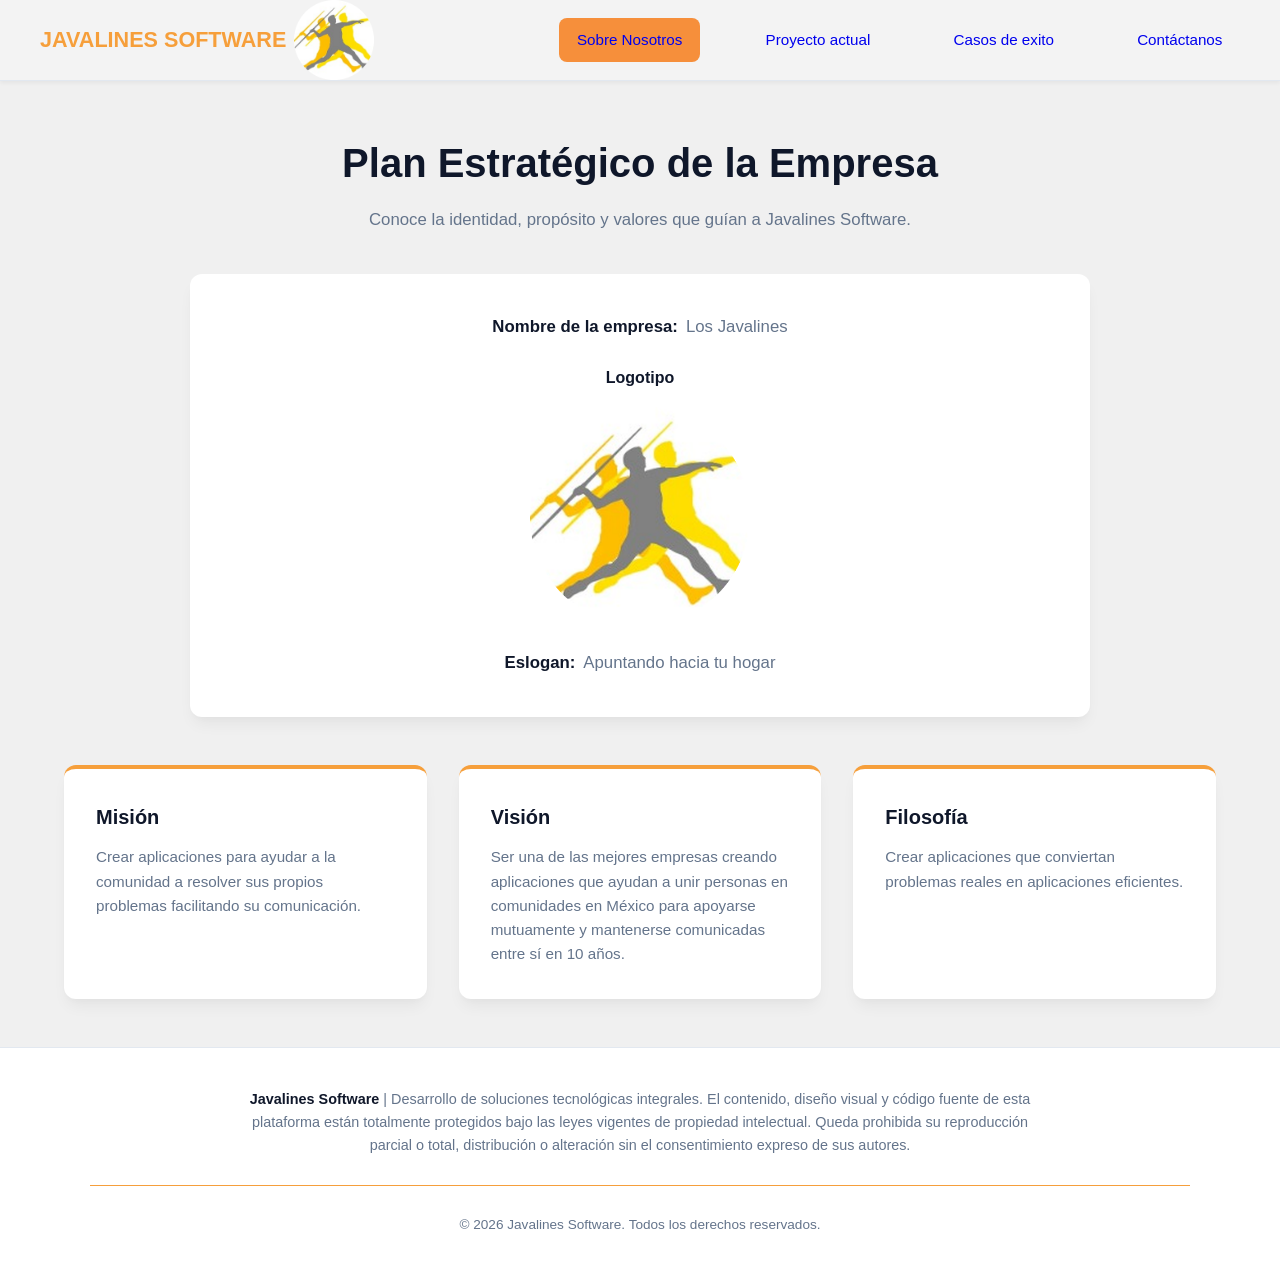
<file: index.html>
<!doctype html>
<html lang="es">
  <head>
    <meta charset="UTF-8" />
    <meta name="viewport" content="width=device-width, initial-scale=1.0" />
    <title>Landing Page de Javalines Software</title>

    <link rel="stylesheet" href="./css/style.css" />
  </head>
  <body>
    <header>
      <div class="header-container">
        <a href="#" class="logo">
          <span>JAVALINES SOFTWARE</span>
          <img class="logo" src="./img/javalines.png" />
        </a>
        <nav class="opciones">
          <label class="nav-link" id="activo"
            ><a href="./index.html">Sobre Nosotros</a></label
          >
          <label class="nav-link" id="nav-proyecto"
            ><a href="./proyecto.html">Proyecto actual</a></label
          >
          <label class="nav-link" id="nav-exito"
            ><a href="./casosExito.html">Casos de exito</a></label
          >
          <label class="nav-link" id="nav-contactanos"
            ><a href="./contactanos.html">Contáctanos</a></label
          >
        </nav>
      </div>
    </header>
    <main>
      <section id="sec-nosotros" class="contenido-pestana">
        <div class="encabezado-seccion">
          <span class="etiqueta-seccion">Quiénes Somos</span>
          <h2 class="titulo-seccion">Plan Estratégico de la Empresa</h2>
          <p class="subtitulo-seccion">
            Conoce la identidad, propósito y valores que guían a Javalines
            Software.
          </p>
        </div>

        <div class="tarjeta-empresa">
          <div class="dato-empresa">
            <span class="etiqueta-dato">Nombre de la empresa:</span>
            <span class="valor-dato">Los Javalines</span>
          </div>

          <div class="bloque-logotipo">
            <span class="etiqueta-dato">Logotipo</span>
            <img
              class="imagen-logotipo"
              src="./img/javalines.png"
              alt="Logotipo de Javalines Software"
            />
          </div>

          <div class="dato-empresa">
            <span class="etiqueta-dato">Eslogan:</span>
            <span class="valor-dato">Apuntando hacia tu hogar</span>
          </div>
        </div>

        <div class="cuadricula-pilares">
          <div class="tarjeta-pilar">
            <h3 class="titulo-pilar">Misión</h3>
            <p class="texto-pilar">
              Crear aplicaciones para ayudar a la comunidad a resolver sus
              propios problemas facilitando su comunicación.
            </p>
          </div>

          <div class="tarjeta-pilar">
            <h3 class="titulo-pilar">Visión</h3>
            <p class="texto-pilar">
              Ser una de las mejores empresas creando aplicaciones que ayudan a
              unir personas en comunidades en México para apoyarse mutuamente y
              mantenerse comunicadas entre sí en 10 años.
            </p>
          </div>

          <div class="tarjeta-pilar">
            <h3 class="titulo-pilar">Filosofía</h3>
            <p class="texto-pilar">
              Crear aplicaciones que conviertan problemas reales en aplicaciones
              eficientes.
            </p>
          </div>
        </div>
      </section>
    </main>
    <footer>
      <div class="contenedor-footer">
        <p class="footer-descripcion">
          <strong>Javalines Software</strong> | Desarrollo de soluciones
          tecnológicas integrales. El contenido, diseño visual y código fuente
          de esta plataforma están totalmente protegidos bajo las leyes vigentes
          de propiedad intelectual. Queda prohibida su reproducción parcial o
          total, distribución o alteración sin el consentimiento expreso de sus
          autores.
        </p>
        <div class="linea-divisora"></div>
        <p class="footer-copy">
          © 2026 Javalines Software. Todos los derechos reservados.
        </p>
      </div>
    </footer>
  </body>
</html>
</file>
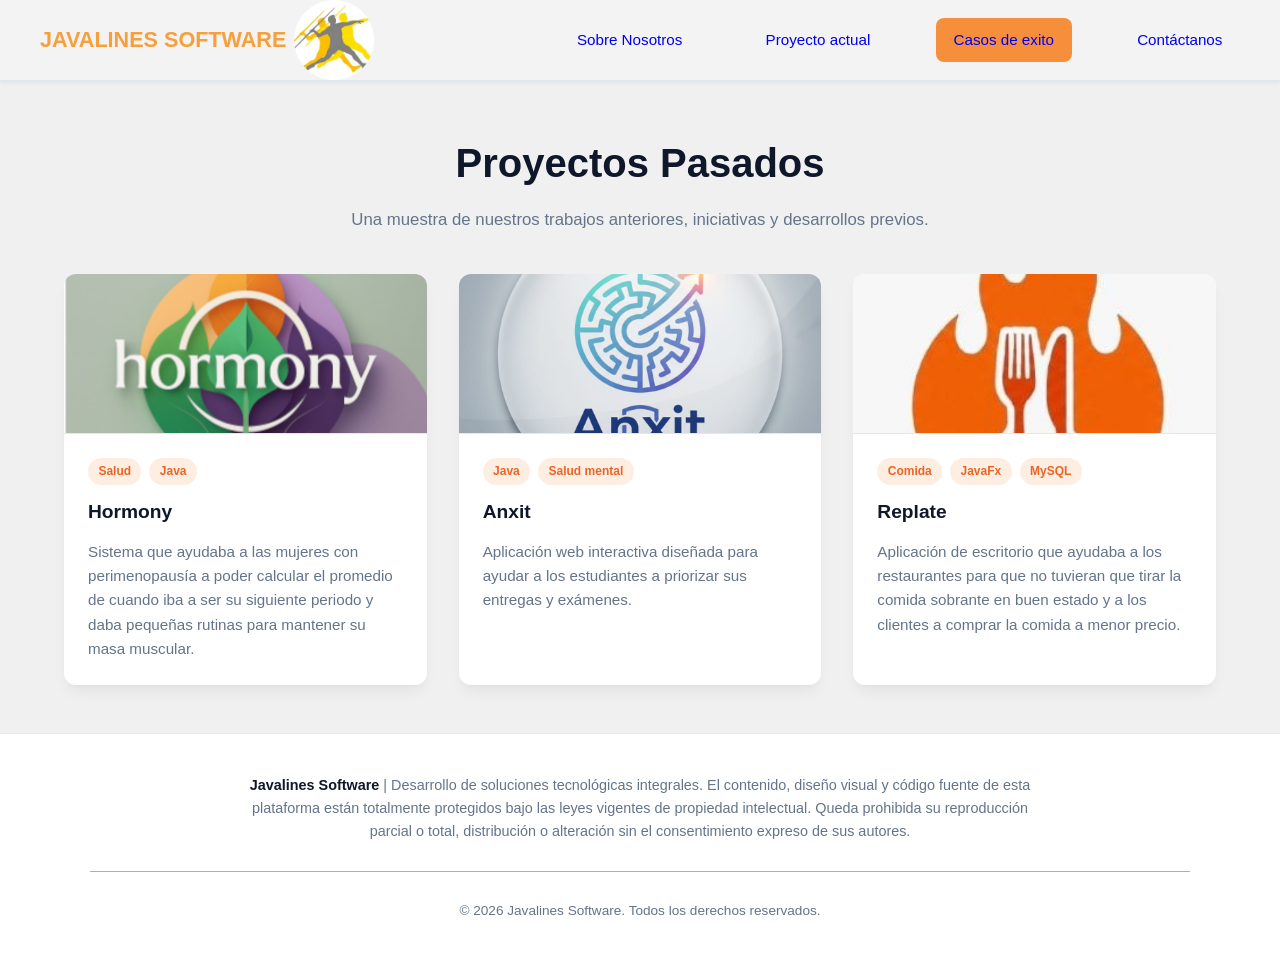
<file: casosExito.html>
<!doctype html>
<html lang="en">
  <head>
    <meta charset="UTF-8" />
    <meta name="viewport" content="width=device-width, initial-scale=1.0" />
    <title>casos de exito</title>
    <link rel="stylesheet" href="./css/style.css" />
  </head>
  <body>
    <header>
      <div class="header-container">
        <a href="#" class="logo">
          <span>JAVALINES SOFTWARE</span>
          <img class="logo" src="./img/javalines.png" />
        </a>
        <nav class="opciones">
          <label class="nav-link" id="nav-objetivo"
            ><a href="./index.html">Sobre Nosotros</a></label
          >
          <label class="nav-link" id="nav-proyecto"
            ><a href="./proyecto.html">Proyecto actual</a></label
          >
          <label class="nav-link" id="activo"
            ><a href="./casosExito.html">Casos de exito</a></label
          >
          <label class="nav-link" id="nav-contactanos"
            ><a href="./contactanos.html">Contáctanos</a></label
          >
        </nav>
      </div>
    </header>

    <main>
      <section id="sec-proyectos" class="tab-content">
        <div class="section-header">
          <span class="section-tag">Trayectoria</span>
          <h2 class="section-title">Proyectos Pasados</h2>
          <p class="section-subtitle">
            Una muestra de nuestros trabajos anteriores, iniciativas y
            desarrollos previos.
          </p>
        </div>

        <div class="proyecto-grid">
          <article class="tarjeta-proyecto">
            <div class="proyecto-img-placeholder">
              <img
                src="./img/proyecto1.png"
                alt="Gestor de Tareas Estudiantil"
              />
            </div>
            <div class="proyecto-body">
              <div class="proyecto-tags">
                <span class="tag">Salud</span>
                <span class="tag">Java</span>
              </div>
              <h3 class="proyecto-titulo">Hormony</h3>
              <p class="proyecto-description">
                Sistema que ayudaba a las mujeres con perimenopausía a poder
                calcular el promedio de cuando iba a ser su siguiente periodo y
                daba pequeñas rutinas para mantener su masa muscular.
              </p>
            </div>
          </article>

          <article class="tarjeta-proyecto">
            <div class="proyecto-img-placeholder">
              <img src="img/proyecto2.png" alt="Gestor de Tareas Estudiantil" />
            </div>
            <div class="proyecto-body">
              <div class="proyecto-tags">
                <span class="tag">Java</span>
                <span class="tag">Salud mental</span>
              </div>
              <h3 class="proyecto-titulo">Anxit</h3>
              <p class="proyecto-descripcion">
                Aplicación web interactiva diseñada para ayudar a los
                estudiantes a priorizar sus entregas y exámenes.
              </p>
            </div>
          </article>

          <article class="tarjeta-proyecto">
            <div class="proyecto-img-placeholder">
              <img src="img/proyecto3.png" alt="Catálogo de Biblioteca" />
            </div>
            <div class="proyecto-body">
              <div class="proyecto-tags">
                <span class="tag">Comida</span>
                <span class="tag">JavaFx</span>
                <span class="tag">MySQL</span>
              </div>
              <h3 class="proyecto-titulo">Replate</h3>
              <p class="proyecto-descripcion">
                Aplicación de escritorio que ayudaba a los restaurantes para que
                no tuvieran que tirar la comida sobrante en buen estado y a los
                clientes a comprar la comida a menor precio.
              </p>
            </div>
          </article>
        </div>
      </section>
    </main>
    <footer>
      <div class="contenedor-footer">
        <p class="footer-descripcion">
          <strong>Javalines Software</strong> | Desarrollo de soluciones
          tecnológicas integrales. El contenido, diseño visual y código fuente
          de esta plataforma están totalmente protegidos bajo las leyes vigentes
          de propiedad intelectual. Queda prohibida su reproducción parcial o
          total, distribución o alteración sin el consentimiento expreso de sus
          autores.
        </p>
        <div class="linea-divisora"></div>
        <p class="footer-copy">
          © 2026 Javalines Software. Todos los derechos reservados.
        </p>
      </div>
    </footer>
  </body>
</html>
</file>
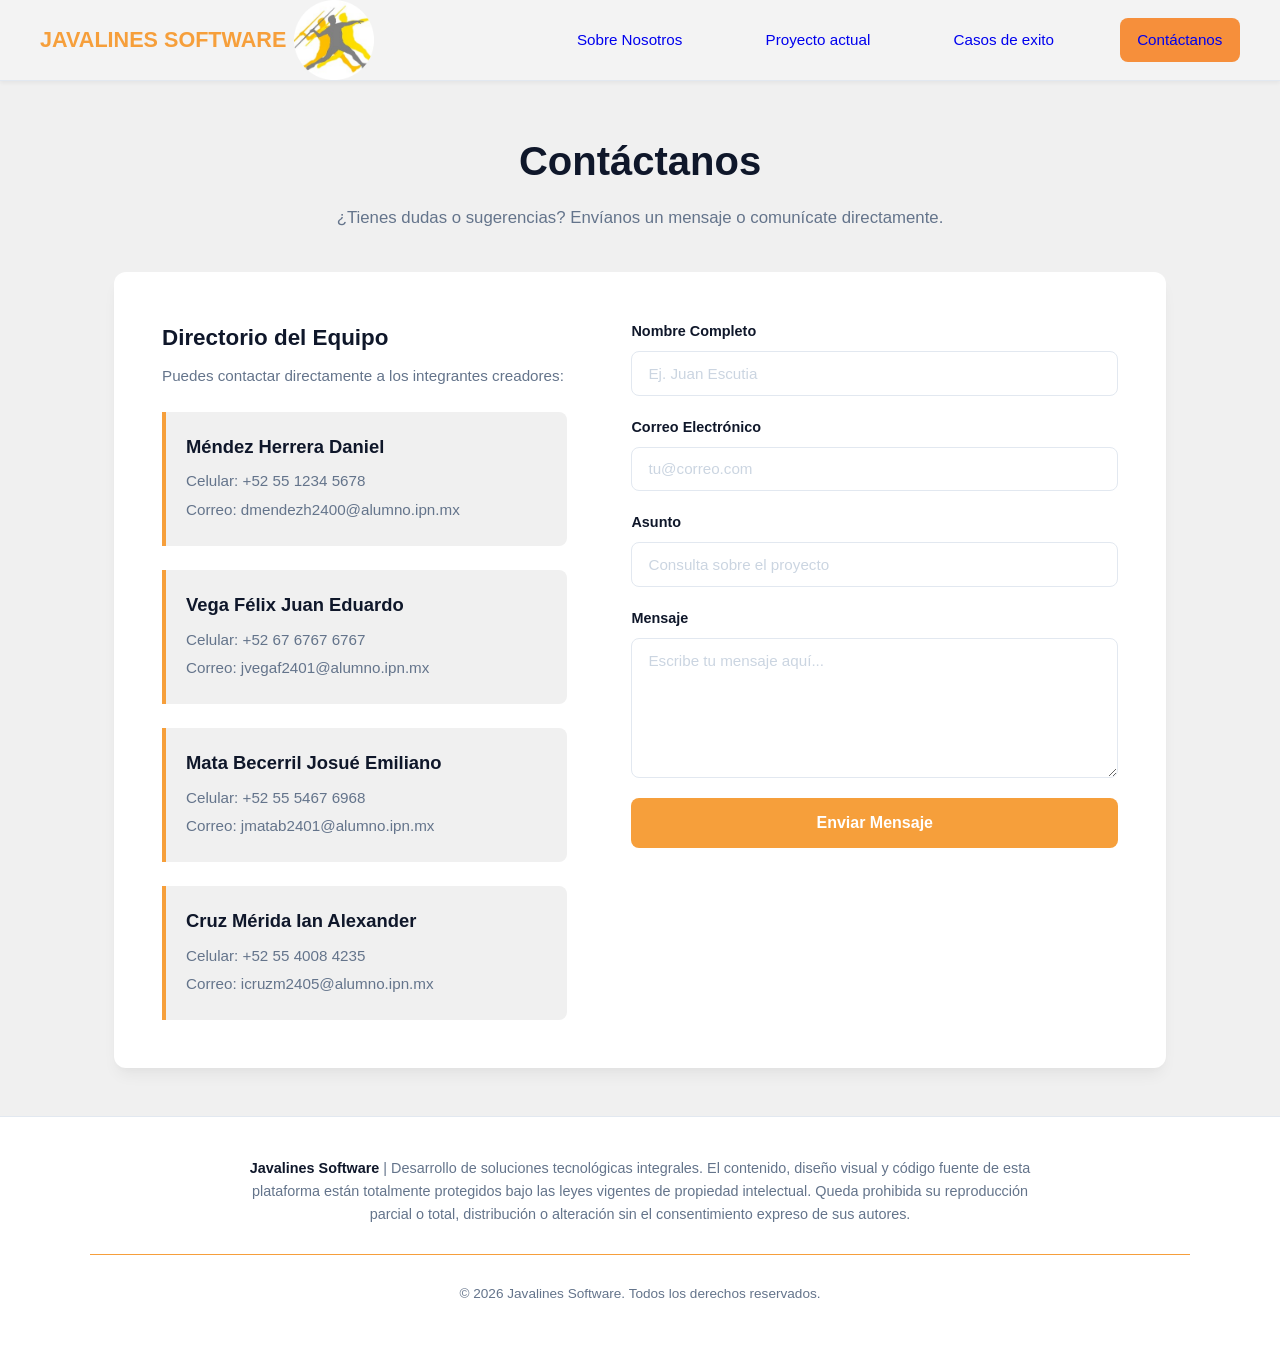
<file: contactanos.html>
<!doctype html>
<html lang="en">
  <head>
    <meta charset="UTF-8" />
    <meta name="viewport" content="width=device-width, initial-scale=1.0" />
    <title>Contactanos</title>
    <link rel="stylesheet" href="./css/style.css" />
  </head>
  <body>
    <header>
      <div class="header-container">
        <a href="#" class="logo">
          <span>JAVALINES SOFTWARE</span>
          <img class="logo" src="./img/javalines.png" />
        </a>
        <nav class="opciones">
          <label class="nav-link" id="nav-objetivo"
            ><a href="./index.html">Sobre Nosotros</a></label
          >
          <label class="nav-link" id="nav-proyecto"
            ><a href="./proyecto.html">Proyecto actual</a></label
          >
          <label class="nav-link" id="nav-exito"
            ><a href="./casosExito.html">Casos de exito</a></label
          >
          <label class="nav-link" id="activo"
            ><a href="./contactanos.html">Contáctanos</a></label
          >
        </nav>
      </div>
    </header>

    <main>
      <section id="sec-contacto" class="tab-content">
        <div class="section-header">
          <span class="section-tag">Comunicación</span>
          <h2 class="section-title">Contáctanos</h2>
          <p class="section-subtitle">
            ¿Tienes dudas o sugerencias? Envíanos un mensaje o comunícate
            directamente.
          </p>
        </div>

        <div class="contacto">
          <!-- Información de Creadores y Celulares -->
          <div class="informacion-contacto">
            <h3>Directorio del Equipo</h3>
            <p style="color: var(--text-muted); font-size: 0.95rem">
              Puedes contactar directamente a los integrantes creadores:
            </p>

            <div class="tarjeta-contacto">
              <h4>Méndez Herrera Daniel</h4>
              <p>Celular: +52 55 1234 5678</p>
              <p>Correo: dmendezh2400@alumno.ipn.mx</p>
            </div>

            <div class="tarjeta-contacto">
              <h4>Vega Félix Juan Eduardo</h4>
              <p>Celular: +52 67 6767 6767</p>
              <p>Correo: jvegaf2401@alumno.ipn.mx</p>
            </div>

            <div class="tarjeta-contacto">
              <h4>Mata Becerril Josué Emiliano</h4>
              <p>Celular: +52 55 5467 6968</p>
              <p>Correo: jmatab2401@alumno.ipn.mx</p>
            </div>

            <div class="tarjeta-contacto">
              <h4>Cruz Mérida Ian Alexander</h4>
              <p>Celular: +52 55 4008 4235</p>
              <p>Correo: icruzm2405@alumno.ipn.mx</p>
            </div>
          </div>

          <form class="forma-contacto">
            <div class="campo-relleno">
              <label for="nombre">Nombre Completo</label>
              <input
                type="text"
                id="nombre"
                class="control-campo"
                placeholder="Ej. Juan Escutia"
                required
              />
            </div>

            <div class="campo-relleno">
              <label for="correo">Correo Electrónico</label>
              <input
                type="email"
                id="correo"
                class="control-campo"
                placeholder="tu@correo.com"
                required
              />
            </div>

            <div class="campo-relleno">
              <label for="asunto">Asunto</label>
              <input
                type="text"
                id="asunto"
                class="control-campo"
                placeholder="Consulta sobre el proyecto"
                required
              />
            </div>

            <div class="campo-relleno">
              <label for="mensaje">Mensaje</label>
              <textarea
                id="mensaje"
                class="control-campo"
                placeholder="Escribe tu mensaje aquí..."
                required
              ></textarea>
            </div>

            <button type="submit" class="boton-enviar" style="width: 100%">
              Enviar Mensaje
            </button>
          </form>
        </div>
      </section>
    </main>
    <footer>
      <div class="contenedor-footer">
        <p class="footer-descripcion">
          <strong>Javalines Software</strong> | Desarrollo de soluciones
          tecnológicas integrales. El contenido, diseño visual y código fuente
          de esta plataforma están totalmente protegidos bajo las leyes vigentes
          de propiedad intelectual. Queda prohibida su reproducción parcial o
          total, distribución o alteración sin el consentimiento expreso de sus
          autores.
        </p>
        <div class="linea-divisora"></div>
        <p class="footer-copy">
          © 2026 Javalines Software. Todos los derechos reservados.
        </p>
      </div>
    </footer>
  </body>
</html>
</file>
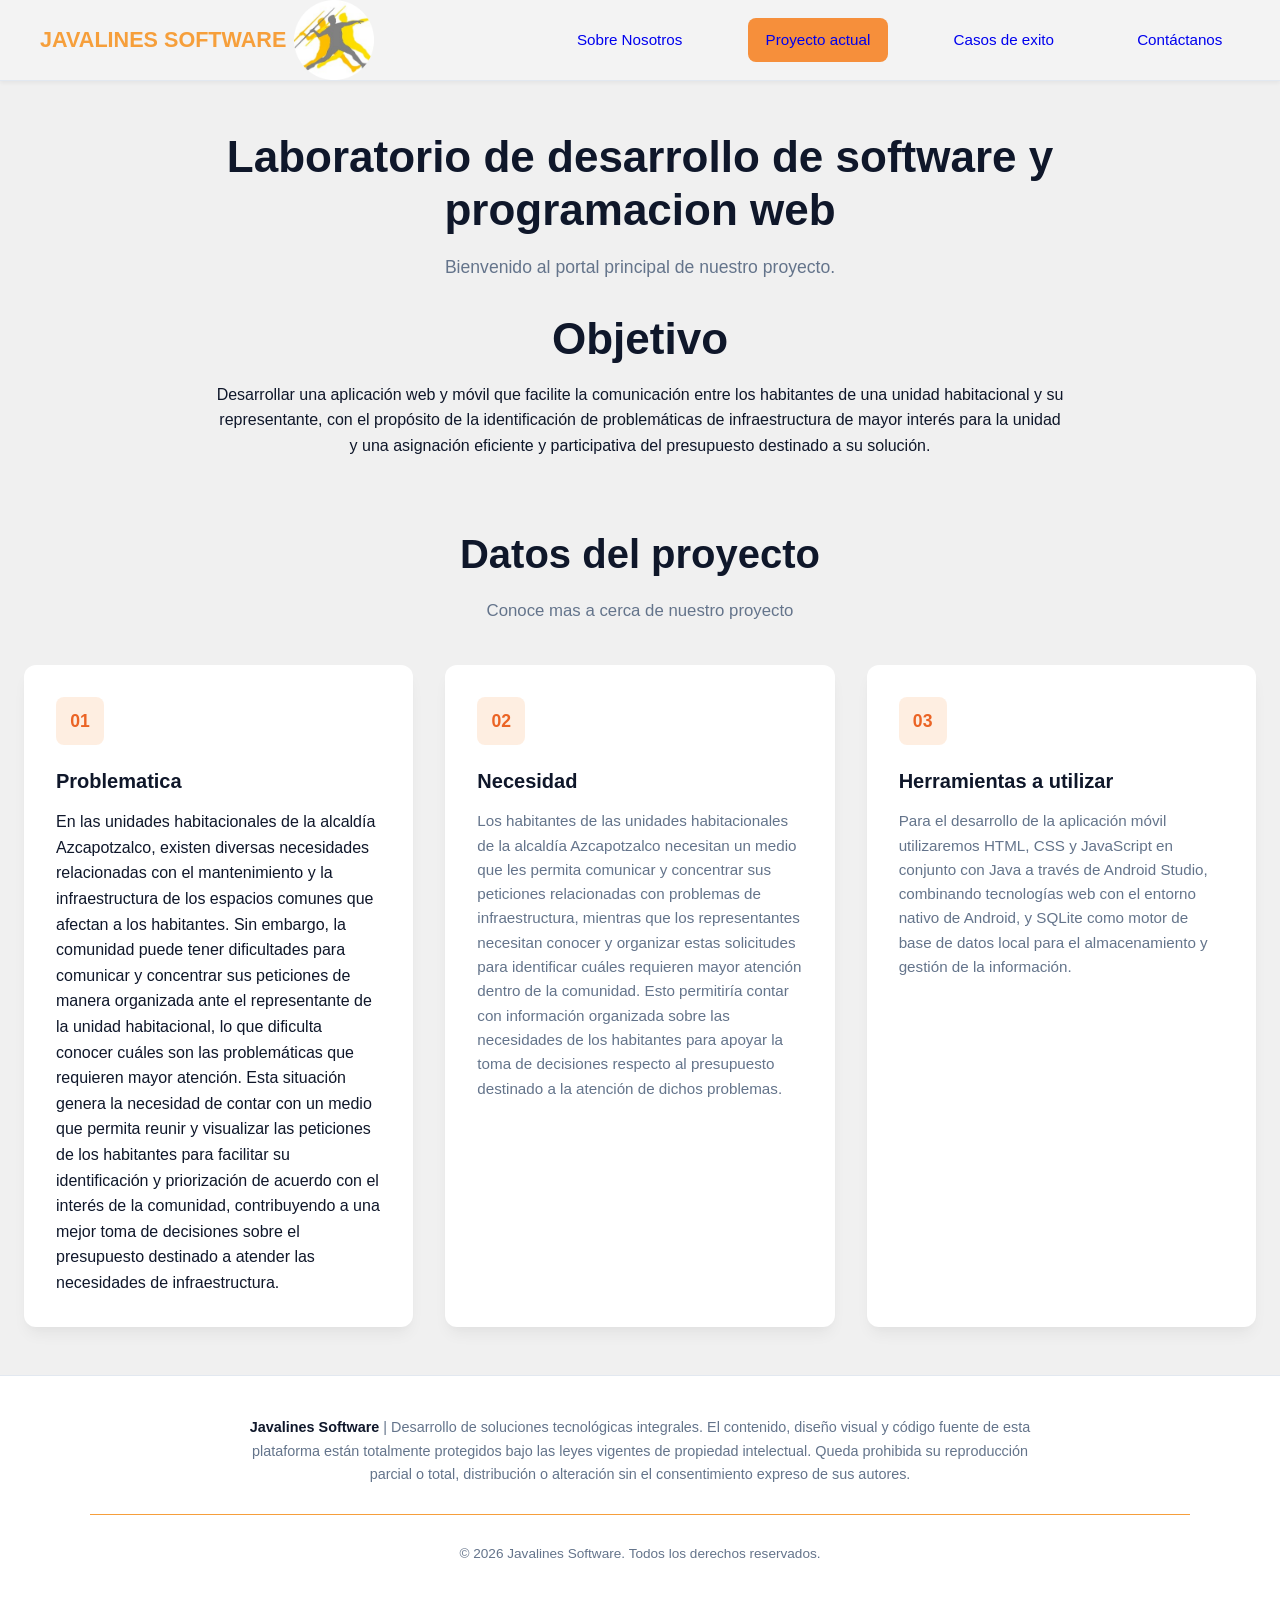
<file: proyecto.html>
<!doctype html>
<html lang="en">
  <head>
    <meta charset="UTF-8" />
    <meta name="viewport" content="width=device-width, initial-scale=1.0" />
    <title>Proyecto</title>
    <link rel="stylesheet" href="./css/style.css" />
  </head>
  <body>
    <header>
      <div class="header-container">
        <a href="#" class="logo">
          <span>JAVALINES SOFTWARE</span>
          <img class="logo" src="./img/javalines.png" />
        </a>
        <nav class="opciones">
          <label class="nav-link" id="nav-objetivo"
            ><a href="./index.html">Sobre Nosotros</a></label
          >
          <label class="nav-link" id="activo"
            ><a href="./proyecto.html">Proyecto actual</a></label
          >
          <label class="nav-link" id="nav-exito"
            ><a href="./casosExito.html">Casos de exito</a></label
          >
          <label class="nav-link" id="nav-contactanos"
            ><a href="./contactanos.html">Contáctanos</a></label
          >
        </nav>
      </div>
    </header>
    <main>
      <section id="sec-inicio" class="tab-content">
        <div class="hero-banner">
          <h1 class="hero-title">
            Laboratorio de desarrollo de software y programacion web
          </h1>
          <p class="hero-description">
            Bienvenido al portal principal de nuestro proyecto.
          </p>
          <h1 class="hero-title">Objetivo</h1>
          <p>
            Desarrollar una aplicación web y móvil que facilite la comunicación
            entre los habitantes de una unidad habitacional y su representante,
            con el propósito de la identificación de problemáticas de
            infraestructura de mayor interés para la unidad y una asignación
            eficiente y participativa del presupuesto destinado a su solución.
          </p>
        </div>

        <div class="section-header">
          <span class="section-tag">Propósito</span>
          <h2 class="section-title">Datos del proyecto</h2>
          <p class="section-subtitle">Conoce mas a cerca de nuestro proyecto</p>
        </div>

        <div class="objetivos-grid">
          <div class="tarjeta-objetivos">
            <div class="icon-box">01</div>
            <h3 class="objetivos-title">Problematica</h3>
            <p class="objective-text">
              En las unidades habitacionales de la alcaldía Azcapotzalco,
              existen diversas necesidades relacionadas con el mantenimiento y
              la infraestructura de los espacios comunes que afectan a los
              habitantes. Sin embargo, la comunidad puede tener dificultades
              para comunicar y concentrar sus peticiones de manera organizada
              ante el representante de la unidad habitacional, lo que dificulta
              conocer cuáles son las problemáticas que requieren mayor atención.
              Esta situación genera la necesidad de contar con un medio que
              permita reunir y visualizar las peticiones de los habitantes para
              facilitar su identificación y priorización de acuerdo con el
              interés de la comunidad, contribuyendo a una mejor toma de
              decisiones sobre el presupuesto destinado a atender las
              necesidades de infraestructura.
            </p>
          </div>

          <div class="tarjeta-objetivos">
            <div class="icon-box">02</div>
            <h3 class="objetivos-title">Necesidad</h3>
            <p class="objetivos-text">
              Los habitantes de las unidades habitacionales de la alcaldía
              Azcapotzalco necesitan un medio que les permita comunicar y
              concentrar sus peticiones relacionadas con problemas de
              infraestructura, mientras que los representantes necesitan conocer
              y organizar estas solicitudes para identificar cuáles requieren
              mayor atención dentro de la comunidad. Esto permitiría contar con
              información organizada sobre las necesidades de los habitantes
              para apoyar la toma de decisiones respecto al presupuesto
              destinado a la atención de dichos problemas.
            </p>
          </div>

          <div class="tarjeta-objetivos">
            <div class="icon-box">03</div>
            <h3 class="objetivos-title">Herramientas a utilizar</h3>
            <p class="objetivos-text">
              Para el desarrollo de la aplicación móvil utilizaremos HTML, CSS y
              JavaScript en conjunto con Java a través de Android Studio,
              combinando tecnologías web con el entorno nativo de Android, y
              SQLite como motor de base de datos local para el almacenamiento y
              gestión de la información.
            </p>
          </div>
        </div>
      </section>
    </main>
    <footer>
      <div class="contenedor-footer">
        <p class="footer-descripcion">
          <strong>Javalines Software</strong> | Desarrollo de soluciones
          tecnológicas integrales. El contenido, diseño visual y código fuente
          de esta plataforma están totalmente protegidos bajo las leyes vigentes
          de propiedad intelectual. Queda prohibida su reproducción parcial o
          total, distribución o alteración sin el consentimiento expreso de sus
          autores.
        </p>
        <div class="linea-divisora"></div>
        <p class="footer-copy">
          © 2026 Javalines Software. Todos los derechos reservados.
        </p>
      </div>
    </footer>
  </body>
</html>
</file>
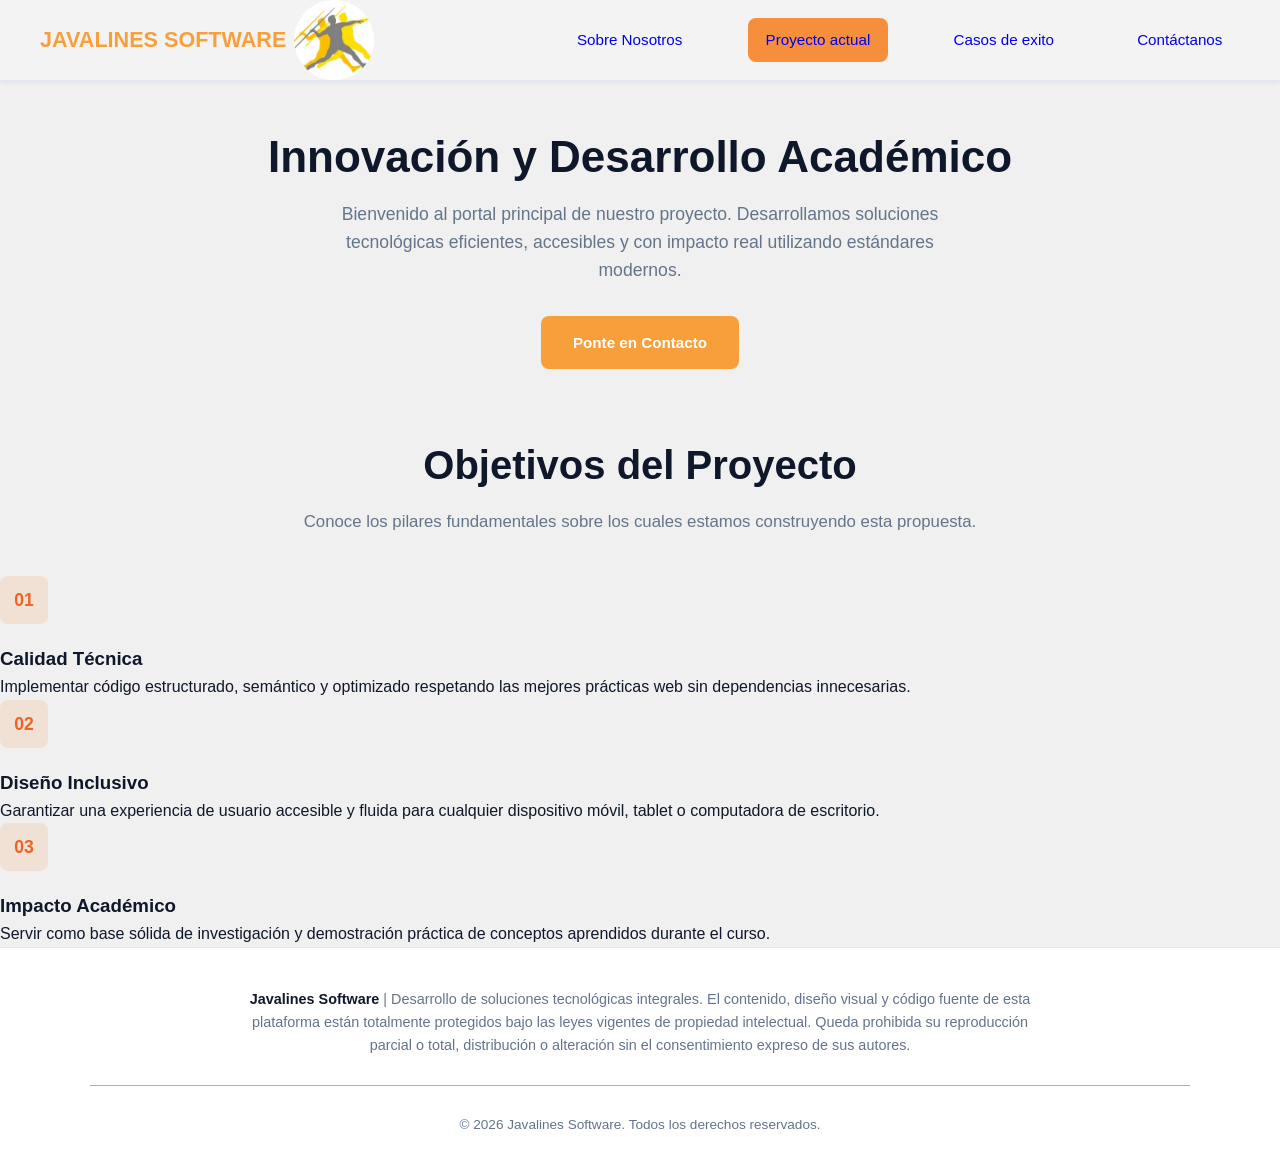
<file: proyectos.html>
<!DOCTYPE html>
<html lang="en">
<head>
    <meta charset="UTF-8">
    <meta name="viewport" content="width=device-width, initial-scale=1.0">
    <title>Proyectos </title>
    <link rel="stylesheet" href="./css/style.css">
</head>
<body>
    <header>
        <div class="header-container">
            <a href="#" class="logo">
                <span>JAVALINES SOFTWARE</span>
                <img class="logo" src="./img/javalines.png"/>
            </a>
            <nav class="opciones">
                <label  class="nav-link" id="nav-objetivo" ><a href="./index.html">Sobre Nosotros</a></label>
                <label  class="nav-link" id="activo"><a href="./proyectos.html">Proyecto actual</a></label>
                <label  class="nav-link" id="nav-exito"><a href="./casosExito.html">Casos de exito</a></label>
                <label  class="nav-link" id="nav-contactanos"><a href="./contactanos.html">Contáctanos</a></label>
            </nav>
        </div>
    </header>
<main>
    <section id="sec-inicio" class="tab-content">
            <div class="hero-banner">
                <h1 class="hero-title">Innovación y Desarrollo Académico</h1>
                <p class="hero-description">
                    Bienvenido al portal principal de nuestro proyecto. Desarrollamos soluciones tecnológicas 
                    eficientes, accesibles y con impacto real utilizando estándares modernos.
                </p>
                <label for="tab-contacto" class="cta-button">Ponte en Contacto</label>
            </div>

            <div class="section-header">
                <span class="section-tag">Propósito</span>
                <h2 class="section-title">Objetivos del Proyecto</h2>
                <p class="section-subtitle">Conoce los pilares fundamentales sobre los cuales estamos construyendo esta propuesta.</p>
            </div>

            <div class="objectives-grid">
                <div class="objective-card">
                    <div class="icon-box">01</div>
                    <h3 class="objective-title">Calidad Técnica</h3>
                    <p class="objective-text">Implementar código estructurado, semántico y optimizado respetando las mejores prácticas web sin dependencias innecesarias.</p>
                </div>

                <div class="objective-card">
                    <div class="icon-box">02</div>
                    <h3 class="objective-title">Diseño Inclusivo</h3>
                    <p class="objective-text">Garantizar una experiencia de usuario accesible y fluida para cualquier dispositivo móvil, tablet o computadora de escritorio.</p>
                </div>

                <div class="objective-card">
                    <div class="icon-box">03</div>
                    <h3 class="objective-title">Impacto Académico</h3>
                    <p class="objective-text">Servir como base sólida de investigación y demostración práctica de conceptos aprendidos durante el curso.</p>
                </div>
            </div>
        </section>
</main>
    <footer>
    <div class="contenedor-footer">
        <p class="footer-descripcion">
            <strong>Javalines Software</strong> | Desarrollo de soluciones tecnológicas integrales. 
            El contenido, diseño visual y código fuente de esta plataforma están totalmente protegidos bajo las leyes vigentes de propiedad intelectual. 
            Queda prohibida su reproducción parcial o total, distribución o alteración sin el consentimiento expreso de sus autores.
        </p>
        <div class="linea-divisora"></div>
        <p class="footer-copy">© 2026 Javalines Software. Todos los derechos reservados.</p>
    </div>
    </footer>
</body>
</html>
</file>
<file: css/style.css>
/*
-
-
-
-
-
Configuracion General
-
-
-
-
-
*/
:root {
  --primary-color: #f69f3b;
  --primary-hover: #eb6425;
  --secondary-color: #0f172a;
  --bg-light: #f0f0f0;
  --card-bg: #f3f3f3;
  --text-muted: #64748b;
  --border-color: #e2e8f0;
  --accent-color: #10b981;
  --radius-lg: 12px;
  --radius-md: 8px;
  --shadow-sm: 0 2px 4px rgba(0, 0, 0, 0.05);
  --shadow-md:
    0 10px 15px -3px rgba(0, 0, 0, 0.05), 0 4px 6px -2px rgba(0, 0, 0, 0.02);
  --shadow-lg: 0 20px 25px -5px rgba(0, 0, 0, 0.08);
  --transition: all 0.3s cubic-bezier(0.4, 0, 0.2, 1);
}

* {
  margin: 0;
  padding: 0;
  box-sizing: border-box;
  font-family:
    -apple-system, BlinkMacSystemFont, "Segoe UI", Roboto, Helvetica, Arial,
    sans-serif;
}

body {
  background-color: var(--bg-light);
  color: var(--secondary-color);
  line-height: 1.6;
  min-height: 100vh;
  display: flex;
  flex-direction: column;
}
/*
-
-
-
-
-
header
-
-
-
-
-
*/
header {
  background-color: var(--card-bg);
  border-bottom: 1px solid var(--border-color);
  position: sticky;
  top: 0;
  z-index: 100;
  box-shadow: var(--shadow-sm);
}

.header-container {
  max-width: 1200px;
  margin: 0 auto;
  display: flex;
  justify-content: space-between;
  align-items: center;
  flex-wrap: wrap;
  gap: 1rem;
}

.logo {
  height: auto;
  font-size: 1.35rem;
  font-weight: 800;
  color: var(--secondary-color);
  display: flex;
  align-items: center;
  gap: 0.5rem;
  text-decoration: none;
}

.logo span {
  color: var(--primary-color);
}

.logo spa:hover {
  color: var(--primary-hover);
}

.logo img {
  width: 5rem;
  object-fit: contain;
}

.logo-badge {
  background-color: var(--primary-color);
  color: white;
  padding: 0.2rem 0.6rem;
  border-radius: 6px;
  font-size: 0.8rem;
}

nav {
  display: flex;
  gap: 3rem;
  flex-wrap: wrap;
}

.nav-link {
  padding: 0.6rem 1.1rem;
  border-radius: var(--radius-md);
  cursor: pointer;
  font-size: 0.95rem;
  transition: var(--transition);
  user-select: none;
  display: inline-block;
  text-decoration: none;
}
.nav-link a {
  text-decoration: none;
}

.nav-link:hover {
  color: var(--primary-color);
  background-color: rgba(247, 187, 138, 0.795);
}
#activo {
  background-color: rgb(246, 143, 59);
}
/*
-
-
-
-
-
Contactanos
-
-
-
-
*/
#sec-contacto {
  max-width: 1100px;
  margin: 3rem auto;
  padding: 0 1.5rem;
}

.section-header {
  text-align: center;
  margin-bottom: 2.5rem;
}

.section-tag {
  display: none;
}

.section-title {
  font-size: 2.5rem;
  font-weight: 800;
  margin-bottom: 0.75rem;
  color: var(--secondary-color);
}

.section-subtitle {
  color: var(--text-muted);
  font-size: 1.05rem;
}

.contacto {
  background-color: #ffffff;
  border-radius: var(--radius-lg);
  padding: 3rem;
  box-shadow: var(--shadow-md);
  display: grid;
  grid-template-columns: 1fr 1.2fr;
  gap: 4rem;
}

.informacion-contacto h3 {
  font-size: 1.4rem;
  font-weight: 700;
  margin-bottom: 0.5rem;
}

.tarjeta-contacto {
  background-color: var(--bg-light);
  border-left: 4px solid var(--primary-color);
  padding: 1.25rem;
  border-radius: 0 var(--radius-md) var(--radius-md) 0;
  margin-top: 1.5rem;
}

.tarjeta-contacto h4 {
  font-size: 1.15rem;
  font-weight: 700;
  margin-bottom: 0.5rem;
  color: var(--secondary-color);
}

.tarjeta-contacto p {
  font-size: 0.95rem;
  color: var(--text-muted);
  margin-bottom: 0.25rem;
}

.tarjeta-contacto p a,
.tarjeta-contacto p a:visited,
.tarjeta-contacto p a:hover,
.tarjeta-contacto p a:active {
  color: inherit;
  text-decoration: none;
}

.forma-contacto {
  display: flex;
  flex-direction: column;
  gap: 1.25rem;
}

.campo-relleno {
  display: flex;
  flex-direction: column;
  gap: 0.5rem;
}

.campo-relleno label {
  font-size: 0.9rem;
  font-weight: 600;
  color: var(--secondary-color);
}

.control-campo {
  width: 100%;
  padding: 0.8rem 1rem;
  border: 1px solid var(--border-color);
  border-radius: var(--radius-md);
  font-size: 0.95rem;
  color: var(--secondary-color);
  background-color: #ffffff;
  outline: none;
  transition: var(--transition);
}

.control-campo:focus {
  border-color: var(--primary-color);
}

textarea.control-campo {
  min-height: 140px;
  resize: vertical;
}

.control-campo::placeholder {
  color: #cbd5e1;
}

.boton-enviar {
  background-color: var(--primary-color);
  color: #ffffff;
  border: none;
  padding: 1rem;
  font-size: 1rem;
  font-weight: 600;
  border-radius: var(--radius-md);
  cursor: pointer;
  transition: var(--transition);
}

.boton-enviar:hover {
  background-color: var(--primary-hover);
  box-shadow: var(--shadow-sm);
}
/*
-
-
-
-
-
Casos de éxito
-
-
-
-
-
*/
.tab-content {
  margin-top: 50px;
}
.proyecto-grid {
  max-width: 1200px;
  margin: 0 auto;
  padding: 0 1.5rem 3rem;
  display: grid;
  grid-template-columns: repeat(auto-fit, minmax(300px, 1fr));
  gap: 2rem;
}

.tarjeta-proyecto {
  background-color: #ffffff;
  border-radius: var(--radius-lg);
  box-shadow: var(--shadow-md);
  overflow: hidden;
  display: flex;
  flex-direction: column;
  transition: var(--transition);
}

.tarjeta-proyecto:hover {
  transform: translateY(-4px);
  box-shadow: var(--shadow-lg);
}

.proyecto-img-placeholder {
  height: 160px;
  background-color: var(--bg-light);
  border-bottom: 1px solid var(--border-color);
  overflow: hidden;
}

.proyecto-img-placeholder img {
  width: 100%;
  height: 100%;
  object-fit: cover;
  display: block;
}

.proyecto-body {
  padding: 1.5rem;
  display: flex;
  flex-direction: column;
  gap: 0.75rem;
  flex: 1;
}

.proyecto-tags {
  display: flex;
  gap: 0.5rem;
  flex-wrap: wrap;
}

.tag {
  background-color: rgba(246, 143, 59, 0.15);
  color: var(--primary-hover);
  font-size: 0.75rem;
  font-weight: 600;
  padding: 0.25rem 0.65rem;
  border-radius: 999px;
}

.proyecto-titulo {
  font-size: 1.2rem;
  font-weight: 700;
  color: var(--secondary-color);
}

.proyecto-description,
.proyecto-descripcion {
  color: var(--text-muted);
  font-size: 0.95rem;
  flex: 1;
}

.proyecto-link {
  align-self: flex-start;
  color: var(--primary-color);
  font-weight: 600;
  font-size: 0.9rem;
  text-decoration: none;
  border-bottom: 2px solid transparent;
  transition: var(--transition);
}

.proyecto-link:hover {
  color: var(--primary-hover);
  border-bottom-color: var(--primary-hover);
}
/*
-
-
-
-
-
Proyecto actual
-
-
-
-
*/
.hero-banner {
  max-width: 900px;
  margin: 0 auto 4rem;
  padding: 0 1.5rem;
  text-align: center;
}

.hero-title {
  font-size: 2.75rem;
  font-weight: 800;
  color: var(--secondary-color);
  margin-bottom: 1rem;
  line-height: 1.2;
}

.hero-description {
  color: var(--text-muted);
  font-size: 1.1rem;
  max-width: 650px;
  margin: 0 auto 2rem;
}

.cta-button {
  display: inline-block;
  background-color: var(--primary-color);
  color: #ffffff;
  padding: 0.9rem 2rem;
  font-size: 0.95rem;
  font-weight: 600;
  border-radius: var(--radius-md);
  cursor: pointer;
  text-decoration: none;
  transition: var(--transition);
}

.cta-button:hover {
  background-color: var(--primary-hover);
  box-shadow: var(--shadow-sm);
}

.objetivos-grid {
  max-width: 1400;
  margin: 0 auto;
  padding: 0 1.5rem 3rem;
  display: grid;
  grid-template-columns: repeat(auto-fit, minmax(280px, 1fr));
  gap: 2rem;
}

.tarjeta-objetivos {
  background-color: #ffffff;
  border-radius: var(--radius-lg);
  box-shadow: var(--shadow-md);
  padding: 2rem;
  transition: var(--transition);
}

.tarjeta-objetivos:hover {
  transform: translateY(-4px);
  box-shadow: var(--shadow-lg);
}

.icon-box {
  width: 3rem;
  height: 3rem;
  background-color: rgba(246, 143, 59, 0.15);
  color: var(--primary-hover);
  font-weight: 800;
  font-size: 1.1rem;
  border-radius: var(--radius-md);
  display: flex;
  align-items: center;
  justify-content: center;
  margin-bottom: 1.25rem;
}

.objetivos-title {
  font-size: 1.25rem;
  font-weight: 700;
  color: var(--secondary-color);
  margin-bottom: 0.75rem;
}

.objetivos-text {
  color: var(--text-muted);
  font-size: 0.95rem;
}
/*
-
-
-
-
-
Sobre Nosotros
-
-
-
-
*/
.contenido-pestana {
  margin-top: 50px;
}

.encabezado-seccion {
  text-align: center;
  margin-bottom: 2.5rem;
}

.etiqueta-seccion {
  display: none;
}

.titulo-seccion {
  font-size: 2.5rem;
  font-weight: 800;
  margin-bottom: 0.75rem;
  color: var(--secondary-color);
}

.subtitulo-seccion {
  color: var(--text-muted);
  font-size: 1.05rem;
}

.tarjeta-empresa {
  max-width: 900px;
  margin: 0 auto 3rem;
  padding: 2.5rem;
  background-color: #ffffff;
  border-radius: var(--radius-lg);
  box-shadow: var(--shadow-md);
  display: flex;
  flex-direction: column;
  align-items: center;
  gap: 1.5rem;
  text-align: center;
}

.dato-empresa {
  display: flex;
  flex-wrap: wrap;
  justify-content: center;
  gap: 0.5rem;
  font-size: 1.05rem;
}

.etiqueta-dato {
  font-weight: 700;
  color: var(--secondary-color);
}

.valor-dato {
  color: var(--text-muted);
}

.bloque-logotipo {
  display: flex;
  flex-direction: column;
  align-items: center;
  gap: 1rem;
}

.imagen-logotipo {
  width: 220px;
  max-width: 100%;
  object-fit: contain;
}

.cuadricula-pilares {
  max-width: 1200px;
  margin: 0 auto;
  padding: 0 1.5rem 3rem;
  display: grid;
  grid-template-columns: repeat(auto-fit, minmax(280px, 1fr));
  gap: 2rem;
}

.tarjeta-pilar {
  background-color: #ffffff;
  border-radius: var(--radius-lg);
  box-shadow: var(--shadow-md);
  padding: 2rem;
  border-top: 4px solid var(--primary-color);
  transition: var(--transition);
}

.tarjeta-pilar:hover {
  transform: translateY(-4px);
  box-shadow: var(--shadow-lg);
}

.titulo-pilar {
  font-size: 1.25rem;
  font-weight: 700;
  color: var(--secondary-color);
  margin-bottom: 0.75rem;
}

.texto-pilar {
  color: var(--text-muted);
  font-size: 0.95rem;
}
/*
-
-
-
-
-
Footer
-
-
-
-
*/
footer {
  background-color: #ffffff;
  border-top: 1px solid var(--border-color);
  padding: 2.5rem 1.5rem;
  margin-top: auto;
  width: 100%;
}

.contenedor-footer {
  max-width: 1100px;
  margin: 0 auto;
  display: flex;
  flex-direction: column;
  align-items: center;
  text-align: center;
  gap: 1.25rem;
}

.footer-descripcion {
  color: var(--text-muted);
  font-size: 0.9rem;
  max-width: 800px;
  line-height: 1.6;
}

.footer-descripcion strong {
  color: var(--secondary-color);
}

.linea-divisora {
  width: 100%;
  height: 1px;
  background-color: var(--primary-color);
  margin: 0.5rem 0;
}

.footer-copy {
  color: var(--text-muted);
  font-size: 0.85rem;
  font-weight: 500;
}
</file>
